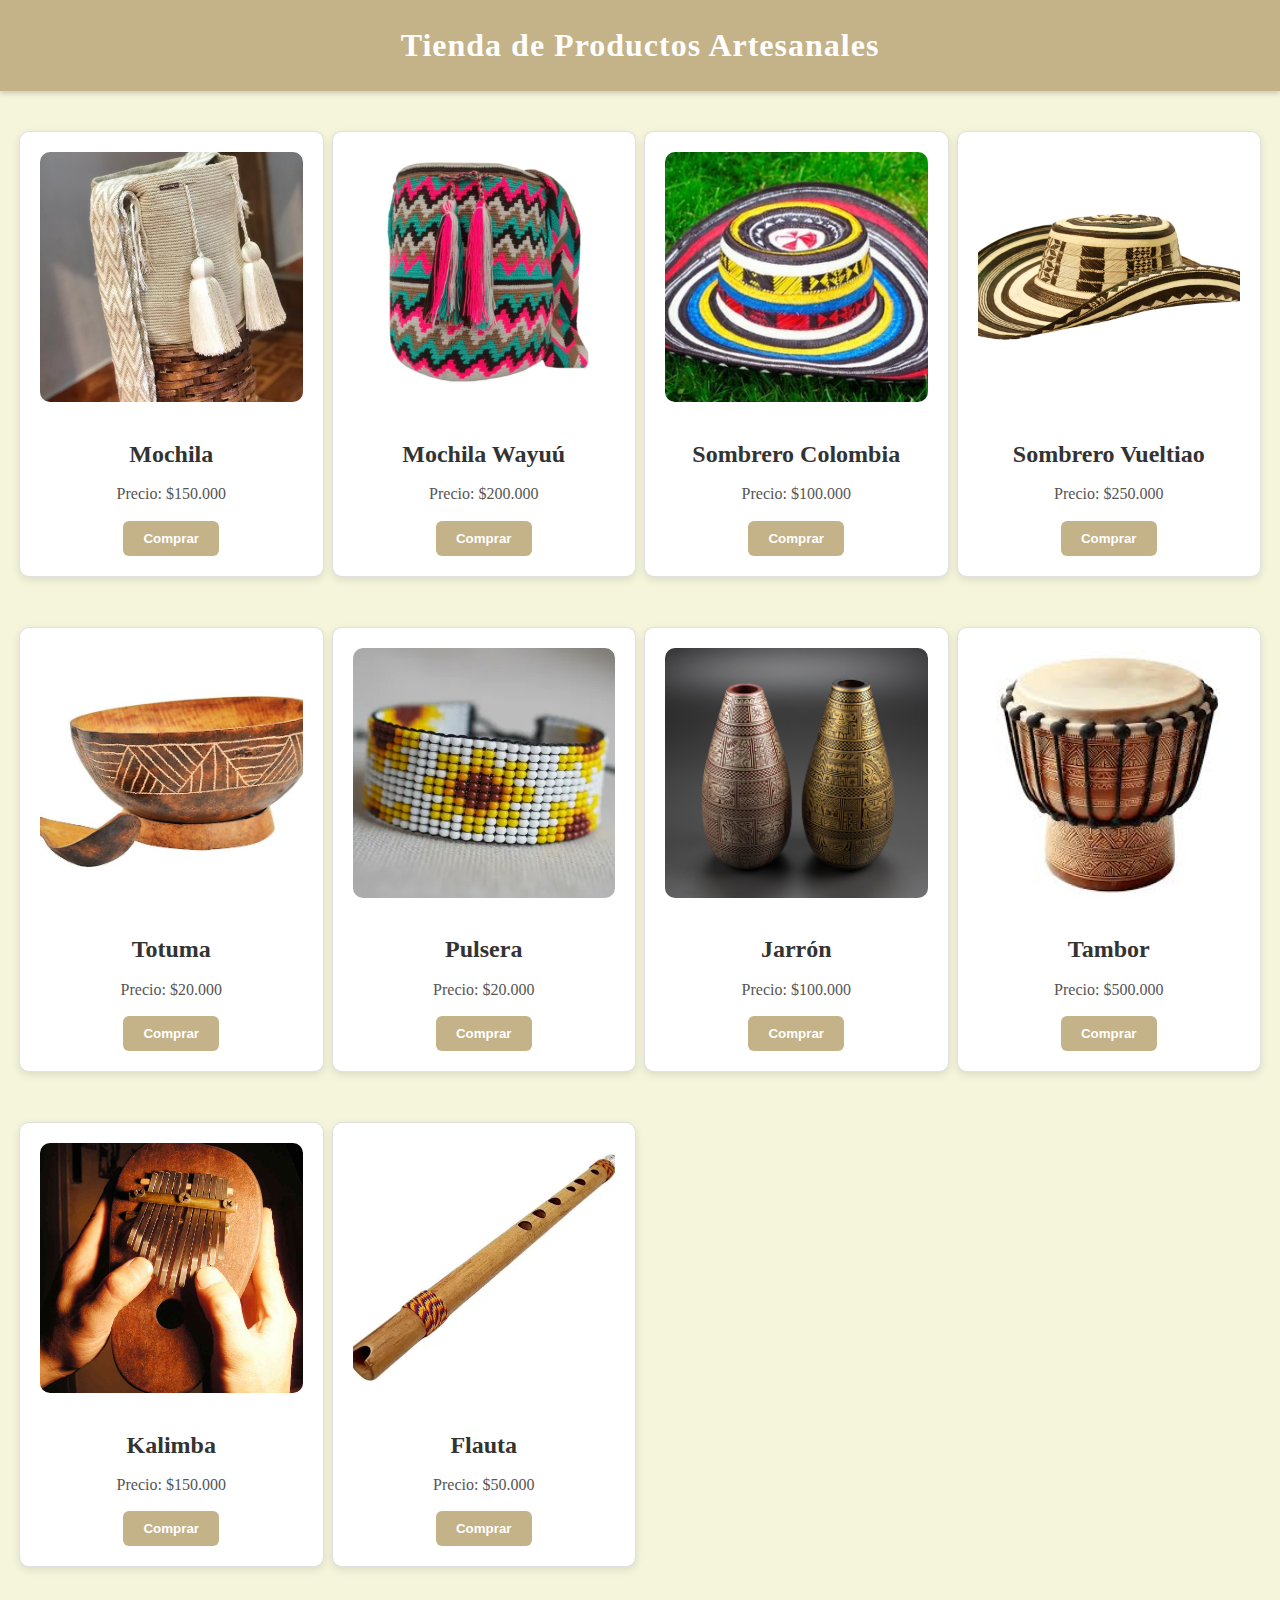
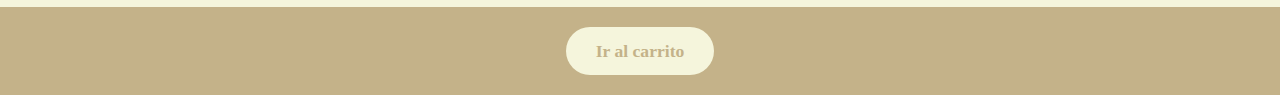
<file: index.html>
<!DOCTYPE html>
<html lang="en">
<head>
    <meta charset="UTF-8">
    <meta name="viewport" content="width=device-width, initial-scale=1.0">
    <link rel="stylesheet" href="./css/style.css">
    <title>ProdtArt</title>
</head>
<body>
    <header>
        <h1>Tienda de Productos Artesanales</h1>
    </header>

    <main>
        <section class="products">
            <div class="product">
                <img src="./img/mochila.webp" alt="mochila1">
                <h2>Mochila</h2>
                <p>Precio: $150.000</p>
                <button onclick="addToCart('Mochila', 150000)">Comprar</button>
            </div>
            <div class="product">
                <img src="./img/mochila2.webp" alt="mochila2">
                <h2>Mochila Wayuú</h2>
                <p>Precio: $200.000</p>
                <button onclick="addToCart('Mochila Wayuú', 200000)">Comprar</button>
            </div>
            <div class="product">
                <img src="./img/sombrero2.jpg" alt="sombrero2">
                <h2>Sombrero Colombia</h2>
                <p>Precio: $100.000</p>
                <button onclick="addToCart('Sombrero Colombia', 200000)">Comprar</button>
            </div>
            <div class="product">
                <img src="./img/sombrero4.jpg" alt="sombrero4">
                <h2>Sombrero Vueltiao</h2>
                <p>Precio: $250.000</p>
                <button onclick="addToCart('Sombrero Vueltiao', 250000)">Comprar</button>
            </div>
            <div class="product">
                <img src="./img/totuma.jpg" alt="totuma">
                <h2>Totuma</h2>
                <p>Precio: $20.000</p>
                <button onclick="addToCart('Totuma', 20000)">Comprar</button>
            </div>
            <div class="product">
                <img src="./img/pulsera.webp" alt="pulsera">
                <h2>Pulsera</h2>
                <p>Precio: $20.000</p>
                <button onclick="addToCart('Pulsera', 20000)">Comprar</button>
            </div>
            <div class="product">
                <img src="./img/jarron.jpg" alt="jarron">
                <h2>Jarrón</h2>
                <p>Precio: $100.000</p>
                <button onclick="addToCart('Jarrón', 100000)">Comprar</button>
            </div>
            <div class="product">
                <img src="./img/tambor.jpg" alt="tambor">
                <h2>Tambor</h2>
                <p>Precio: $500.000</p>
                <button onclick="addToCart('Tambor', 500000)">Comprar</button>
            </div>
            <div class="product">
                <img src="./img/kalimba.jpg" alt="kalimba">
                <h2>Kalimba</h2>
                <p>Precio: $150.000</p>
                <button onclick="addToCart('Kalimba', 150000)">Comprar</button>
            </div>
            <div class="product">
                <img src="./img/flauta.webp" alt="flauta">
                <h2>Flauta</h2>
                <p>Precio: $50.000</p>
                <button onclick="addToCart('Flauta', 50000)">Comprar</button>
            </div>
        </section>
    </main>

    <footer>
        <a href="cart.html">Ir al carrito</a>
    </footer>
    <script src="./js/script.js"></script>
</body>
</html>
</file>
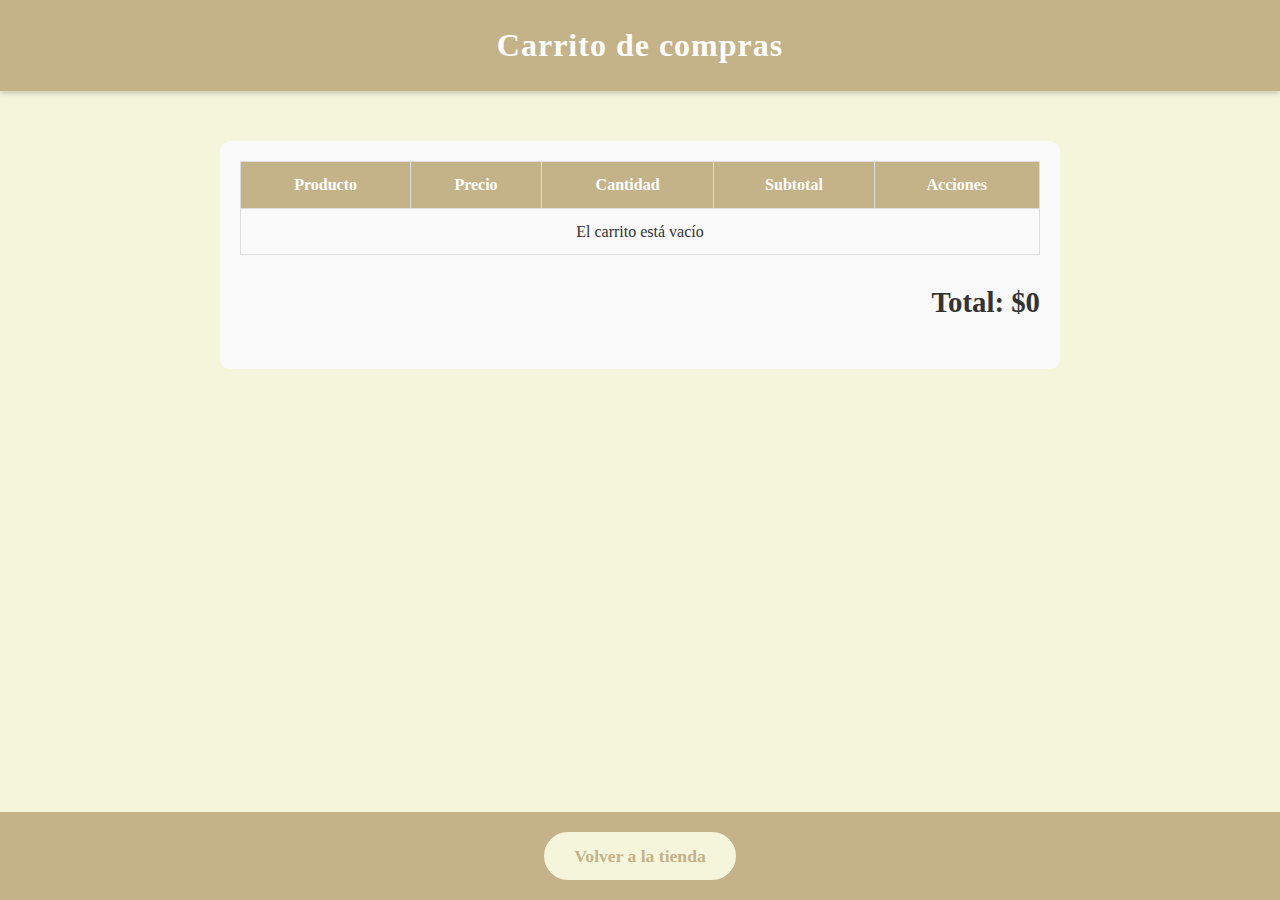
<file: cart.html>
<!DOCTYPE html>
<html lang="es">
<head>
    <meta charset="UTF-8">
    <meta name="viewport" content="width=device-width, initial-scale=1.0">
    <link rel="stylesheet" href="./css/style.css">
    <title>Carrito de compras</title>
</head>
<body>
    <header>
        <h1>Carrito de compras</h1>
    </header>

    <main>
        <section id="cart-section">
            <table id="cart-table">
                <thead>
                    <tr>
                        <th>Producto</th>
                        <th>Precio</th>
                        <th>Cantidad</th>
                        <th>Subtotal</th>
                        <th>Acciones</th>
                    </tr>
                </thead>
                <tbody id="cart-body">
                    <!-- Aquí se insertan los productos -->
                </tbody>
            </table>

            <div class="cart-summary">
                <h2>Total: $<span id="total">0</span></h2>
                <button id="clear-cart-btn" onclick="clearCart()">Vaciar carrito</button>
            </div>
        </section>
    </main>

    <footer>
        <a href="index.html">Volver a la tienda</a>
    </footer>

    <script src="./js/script.js"></script>
</body>
</html>
</file>
<file: css/style.css>
/* Estilos generales */
html, body {
    height: 100%;
    margin: 0;
    padding: 0;
    display: flex;
    flex-direction: column;
}

body {
    font-family: 'Times New Roman', Times, serif;
    background-color: beige;
    color: #333;
    line-height: 1.6;
}

/* Encabezado */
header {
    background-color: #C4B289;
    color: white;
    text-align: center;
    padding: 20px 0;
    box-shadow: 0 2px 6px rgba(0, 0, 0, 0.2);
}

header h1 {
    margin: 0;
    font-size: 2em;
    letter-spacing: 1px;
}

main {
    flex: 1;
    margin: 20px;
}

/*Productos*/

.products {
    display: grid;
    grid-template-columns: repeat(auto-fit, minmax(250px, 1fr));
    gap: 50px;
    justify-items: center;
    padding: 20px;
}

.product {
    background-color: #fff;
    border: 1px solid #e0e0e0;
    border-radius: 10px;
    box-shadow: 0 3px 8px rgba(0,0,0,0.1);
    padding: 20px;
    text-align: center;
    width: 100%;
    max-width: 320px;
    transition: transform 0.25s ease, box-shadow 0.25s ease;
}

.product:hover {
    transform: translateY(-6px);
    box-shadow: 0 8px 15px rgba(0,0,0,0.15);
}

.product img {
    width: 100%;
    height: 250px;
    object-fit: cover;
    border-radius: 10px;
    margin-bottom: 15px;
    transition: transform 0.3s ease-in-out, filter 0.3s ease;
}

.product img:hover {
    transform: scale(1.07);
    filter: brightness(1.05);
}

.product h2 {
    font-size: 1.5rem;
    margin: 10px 0;
    color: #333;
}

.product p {
    font-size: 1rem;
    color: #555;
    margin: 10px 0 15px;
    line-height: 1.4;
}

.product button {
    padding: 10px 20px;
    background-color: #C4B289;
    color: #fff;
    border: none;
    border-radius: 6px;
    cursor: pointer;
    font-weight: 600;
    transition: background-color 0.3s ease, transform 0.2s ease;
}

.product button:hover {
    background-color: #F0E68C;
    transform: scale(1.05);
}

.product button:active {
    transform: scale(0.98);
}

footer {
    background-color: #C4B289;
    text-align: center;
    padding: 20px 0;
  }
  
  footer a {
    display: inline-block;
    background-color: #f5f5dc;
    color: #C4B289;
    padding: 10px 30px;
    border-radius: 50px;
    text-decoration: none; 
    font-weight: bold;
    font-size: 1.1em;
    transition: all 0.3s ease;
  }
  
  footer a:hover {
    background-color: white; 
    color: #C4B289;
    box-shadow: 0 0 10px rgba(255,255,255,0.6);
  }
  

::-webkit-scrollbar {
    width: 10px;
  }
  
  ::-webkit-scrollbar-track {
    background: #f5f5dc;
  }
  
  ::-webkit-scrollbar-thumb {
    background-color: #C4B289;
    border-radius: 5px;
    border: 2px solid #f5f5dc;
  }

  #cart-section {
    max-width: 800px;
    margin: 30px auto;
    background-color: #f9f9f9;
    padding: 20px;
    border-radius: 10px;
  }
  
  #cart-table {
    width: 100%;
    border-collapse: collapse;
    margin-bottom: 20px;
  }
  
  #cart-table th, #cart-table td {
    border: 1px solid #ddd;
    padding: 10px;
    text-align: center;
  }
  
  #cart-table th {
    background-color: #C4B289;
    color: white;
  }
  
  #cart-table tr:nth-child(even) {
    background-color: #f5f5dc; /* beige */
  }
  
  .remove-btn {
    background-color: #C4B289;
    color: white;
    border: none;
    border-radius: 5px;
    padding: 5px 10px;
    cursor: pointer;
}

 .remove-btn:hover {
    background-color: #A9986E;
 }
  
  .cart-summary {
    text-align: right;
    font-size: 1.2em;
  }
  
  #clear-cart-btn {
    background-color: #C4B289;
    color: white;
    border: none;
    border-radius: 8px;
    padding: 10px 20px;
    cursor: pointer;
    margin-top: 10px;
  }
  
  #clear-cart-btn:hover {
    background-color: #A9986E
  }
</file>
